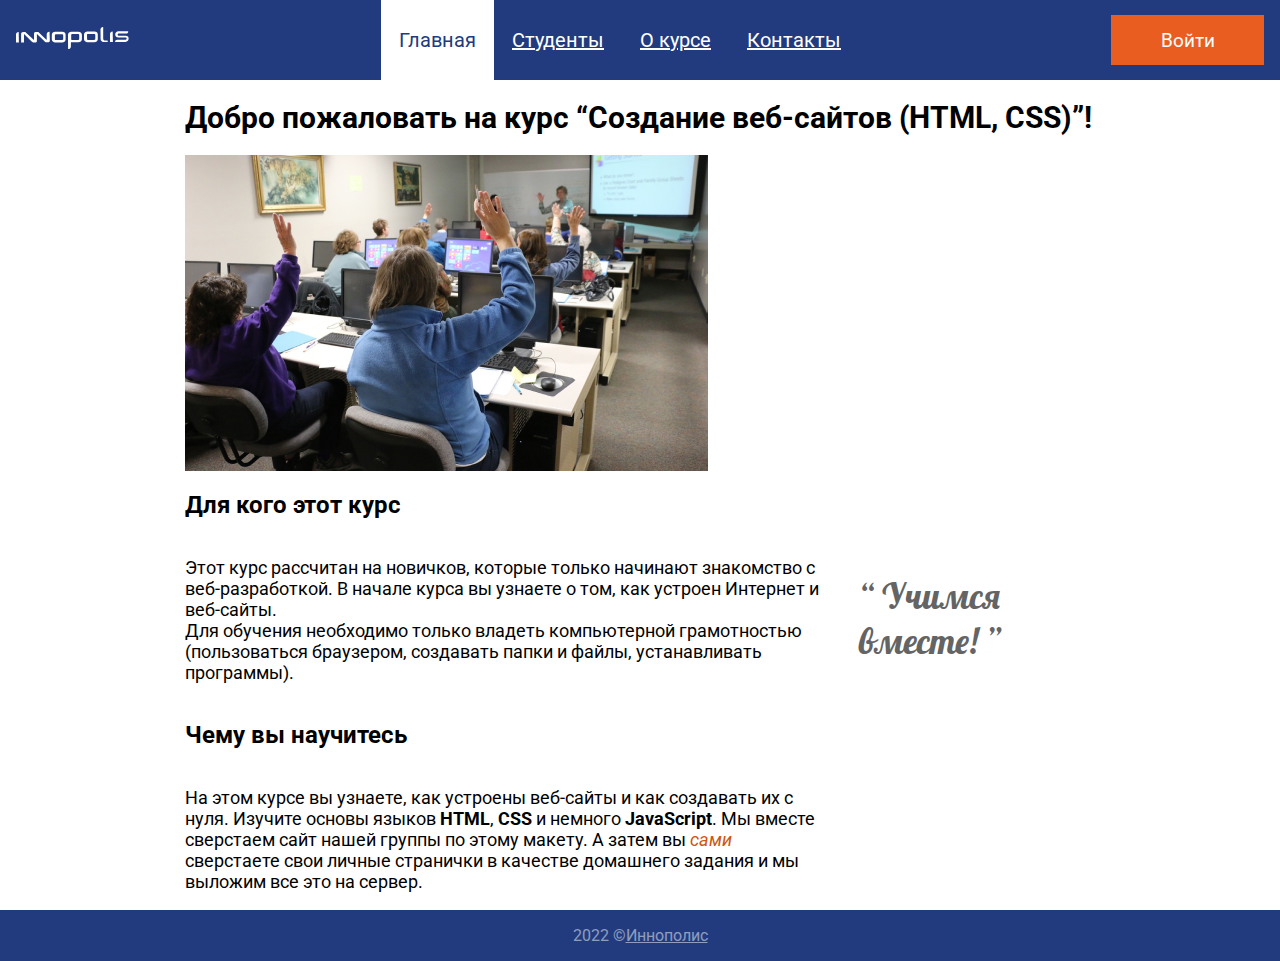
<file: index.html>
<!DOCTYPE html>
<html lang="ru">

<head>
    <meta charset="UTF-8">
    <meta http-equiv="X-UA-Compatible" content="IE=edge">
    <meta name="viewport" content="width=device-width, initial-scale=1.0">
    <link rel="preconnect" href="https://fonts.googleapis.com">
    <link rel="preconnect" href="https://fonts.gstatic.com" crossorigin>
    <link href="https://fonts.googleapis.com/css2?family=Lobster&family=Roboto:ital,wght@0,400;0,700;1,400&display=swap" rel="stylesheet">
    <link rel="stylesheet" href="css/style.css">

    <title>page</title>
</head>

<body class="page">
    <header class="header">

        <a class="logo" href='#'> <img class="logo-img" src="img/logo.svg" alt="logo"></a>


        <ul class="menu">
            <li><a class="menu-link active-link" href="#">Главная</a></li>
            <li><a class="menu-link" href="pages/students.html">Студенты</a></li>
            <li><a class="menu-link" href="#">О курсе</a></li>
            <li><a class="menu-link" href="#">Контакты</a></li>
        </ul>
        <a class="login-button" href="login.html">Войти</a>

        <div class="login-popup">
            <h2 class="login-heading">Войти на сайт</h2>
            <form class="login-form" action="" method="get">
                <input class="login-input" name="login" type="text" placeholder="Логин" required="">
                <input class="password-input" name="password" type="password" placeholder="пароль" required="">
                <button class="popup-button" type="submit">Войти</button>
            </form>
        </div>

    </header>
    <main class="main">
        <h1 class="main-heading">Добро пожаловать на курс “Создание веб-сайтов (HTML, CSS)”!</h1>
        <img class="class-photo" src="img/class.jpg" alt="img" width="523" height="316">
        <h2>Для кого этот курс</h2>
        <div class="intro-wrapper">
               <p class="intro-text">Этот курс рассчитан на новичков, которые только начинают знакомство с веб-разработкой. В начале курса вы узнаете о том, как устроен Интернет и веб-сайты. <br> Для обучения необходимо только владеть компьютерной грамотностью (пользоваться
                браузером, создавать папки и файлы, устанавливать программы). </p>
              
                <aside class="intro-aside">
                    <blockquote>
                        &#8220; Учимся <br>   вместе! &#8221;
                    </blockquote>
                </aside>
        </div>   

            <h2>Чему вы научитесь</h2>

            <p class="intro-text">На этом курсе вы узнаете, как устроены веб-сайты и как создавать их с нуля. Изучите основы языков
                <strong>HTML</strong>, <strong>CSS</strong> и немного <strong>JavaScript</strong>. Мы вместе сверстаем сайт нашей группы по этому макету. А затем вы
                <em>сами</em> сверстаете свои личные странички в качестве домашнего задания и мы выложим все это на сервер.
            </p>
        

        
    </main>
    <footer class="footer">
        <p class="copywrite">2022 &copy<a class="innop-link" href="https://innopolis.com/">Иннополиc</a></p>
    </footer>
    <script defer src="js/login-popup.js"></script>
</body>

</html>
</file>
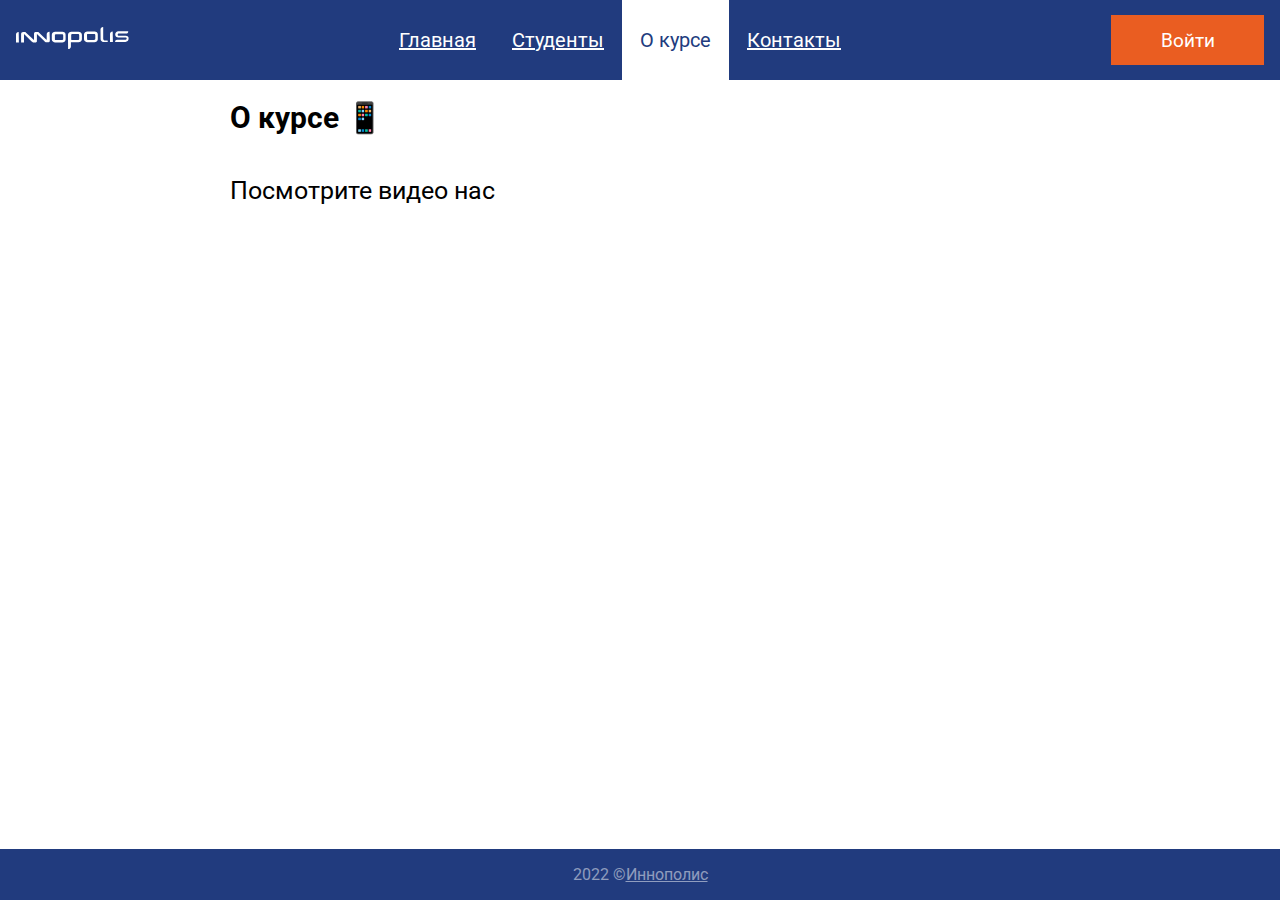
<file: pages/about.html>
<!DOCTYPE html>
<html lang="ru">

<head>
    <meta charset="UTF-8">
    <meta http-equiv="X-UA-Compatible" content="IE=edge">
    <meta name="viewport" content="width=device-width, initial-scale=1.0">
    <link rel="preconnect" href="https://fonts.googleapis.com">
    <link rel="preconnect" href="https://fonts.gstatic.com" crossorigin>
    <link href="https://fonts.googleapis.com/css2?family=Roboto:ital,wght@0,400;0,700;1,400&display=swap" rel="stylesheet">
    <link rel="stylesheet" href="..//css/style.css">

    <title>page</title>
</head>

<body class="page">
    <header class="header">

        <a class="logo" href='#'> <img class="logo-img" src="../img/logo.svg" alt="logo"></a>


        <ul class="menu">
            <li><a class="menu-link " href="../index.html">Главная</a></li>
            <li><a class="menu-link" href="students.html">Студенты</a></li>
            <li><a class="menu-link active-link" href="#">О курсе</a></li>
            <li><a class="menu-link" href="adress.html">Контакты</a></li>
        </ul>
        <a class="login-button" href="login.html">Войти</a>

        <div class="login-popup">
            <h2 class="login-heading">Войти на сайт</h2>
            <form class="login-form" action="" method="get">
                <input class="login-input" name="login" type="text" placeholder="Логин" required="">
                <input class="password-input" name="password" type="password" placeholder="пароль" required="">
                <button class="popup-button" type="submit">Войти</button>
            </form>
        </div>

    </header>
    <main class="main main-about">
        <h1 class="main-heading">О курсе 📱</h1>
        <h2 class="about-text">Посмотрите видео нас</h2>
        <iframe class="about-video" width="560" height="315" src="https://www.youtube.com/embed/gS2lMloho3k" title="YouTube video player" frameborder="0" allow="accelerometer; autoplay; clipboard-write; encrypted-media; gyroscope; picture-in-picture" allowfullscreen></iframe>
    </main>
    <footer class="footer">
        <p class="copywrite">2022 &copy<a class="innop-link" href="https://innopolis.com/">Иннополиc</a></p>
    </footer>
    <script defer src="../js/login-popup.js"></script>
</body>

</html>
</file>
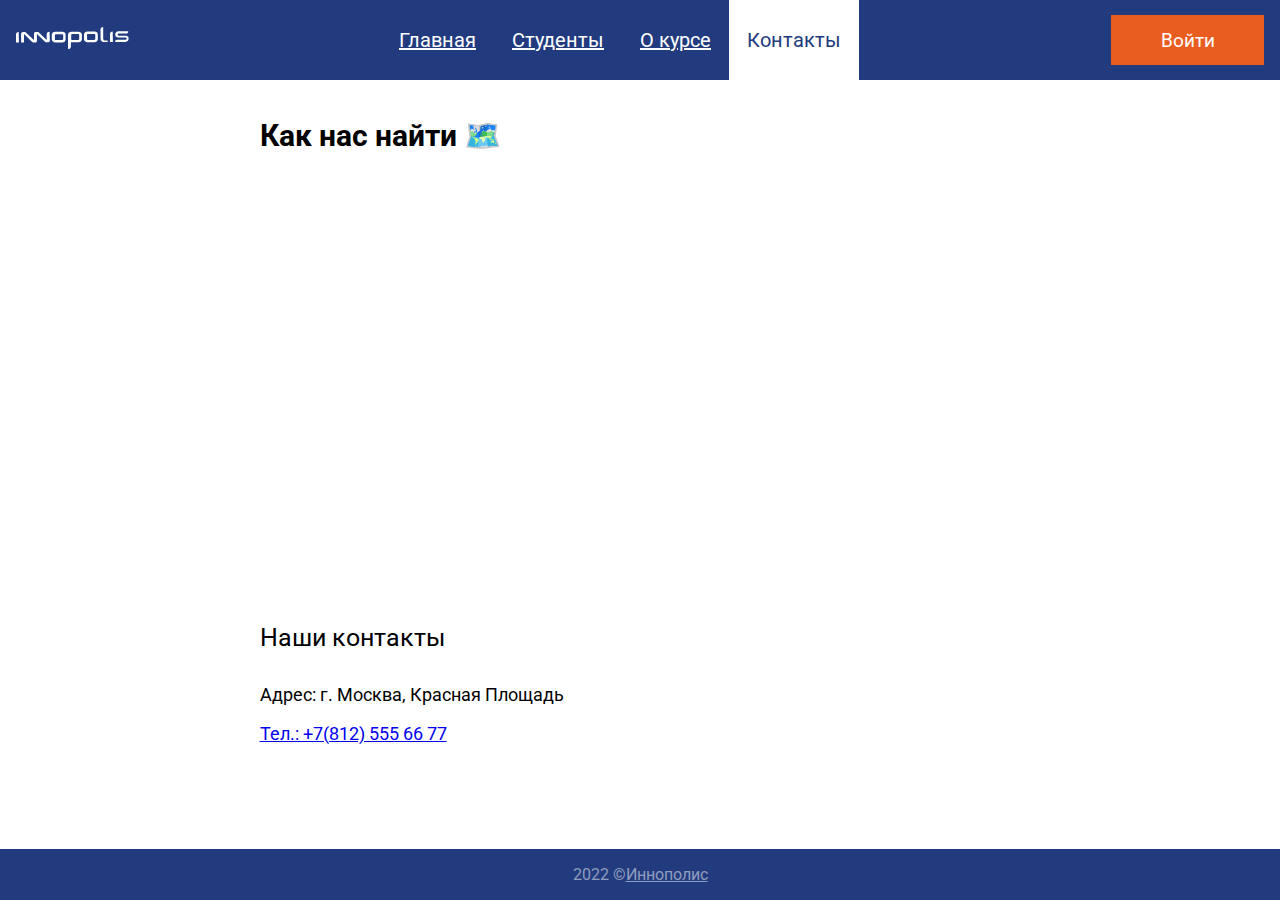
<file: pages/adress.html>
<!DOCTYPE html>
<html lang="ru">

<head>
    <meta charset="UTF-8">
    <meta http-equiv="X-UA-Compatible" content="IE=edge">
    <meta name="viewport" content="width=device-width, initial-scale=1.0">
    <link rel="preconnect" href="https://fonts.googleapis.com">
    <link rel="preconnect" href="https://fonts.gstatic.com" crossorigin>
    <link href="https://fonts.googleapis.com/css2?family=Roboto:ital,wght@0,400;0,700;1,400&display=swap" rel="stylesheet">
    <link rel="stylesheet" href="../css/style.css">
    <title>page</title>
</head>

<body class="page">
    <header class="header">

        <a class="logo" href='#'> <img class="logo-img" src="../img/logo.svg" alt="logo"></a>
        <ul class="menu">
            <li><a class="menu-link" href="../index.html">Главная</a></li>
            <li><a class="menu-link" href="students.html">Студенты</a></li>
            <li><a class="menu-link" href="about.html">О курсе</a></li>
            <li><a class="menu-link active-link" href="#">Контакты</a></li>
        </ul>
        <a class="login-button" href="login.html">Войти</a>

        <div class="login-popup">
            <h2 class="login-heading">Войти на сайт</h2>
            <form class="login-form" action="" method="get">
                <input class="login-input" name="login" type="text" placeholder="Логин" required="">
                <input class="password-input" name="password" type="password" placeholder="пароль" required="">
                <button class="popup-button" type="submit">Войти</button>
            </form>
        </div>

    </header>
    <main class="main contacts-about">
        <h1 class="main-heading about-heading">Как нас найти 🗺️️</h1>

        <div class="map"><iframe src="https://yandex.ru/map-widget/v1/?um=constructor%3A140e068909bfccd7d534b26d5b53db62ce3a99fcc753546ccfa451c19cdbdeb3&amp;source=constructor" width="100%" height="400" frameborder="0"></iframe></div>

        <h2 class="about-text-heading">Наши контакты</h2>

        <address class="about-adress">
            <p>Адрес: г. Москва, Красная Площадь</p>
            <a class="about-tel" href="tel:+78125556677">Тел.: +7(812) 555 66 77</a>
        </address>  
    </main>
    <footer class="footer">
        <p class="copywrite">2022 &copy<a class="innop-link" href="https://innopolis.com/">Иннополиc</a></p>
    </footer>
    <script defer src="../js/login-popup.js"></script>
</body>

</html>
</file>
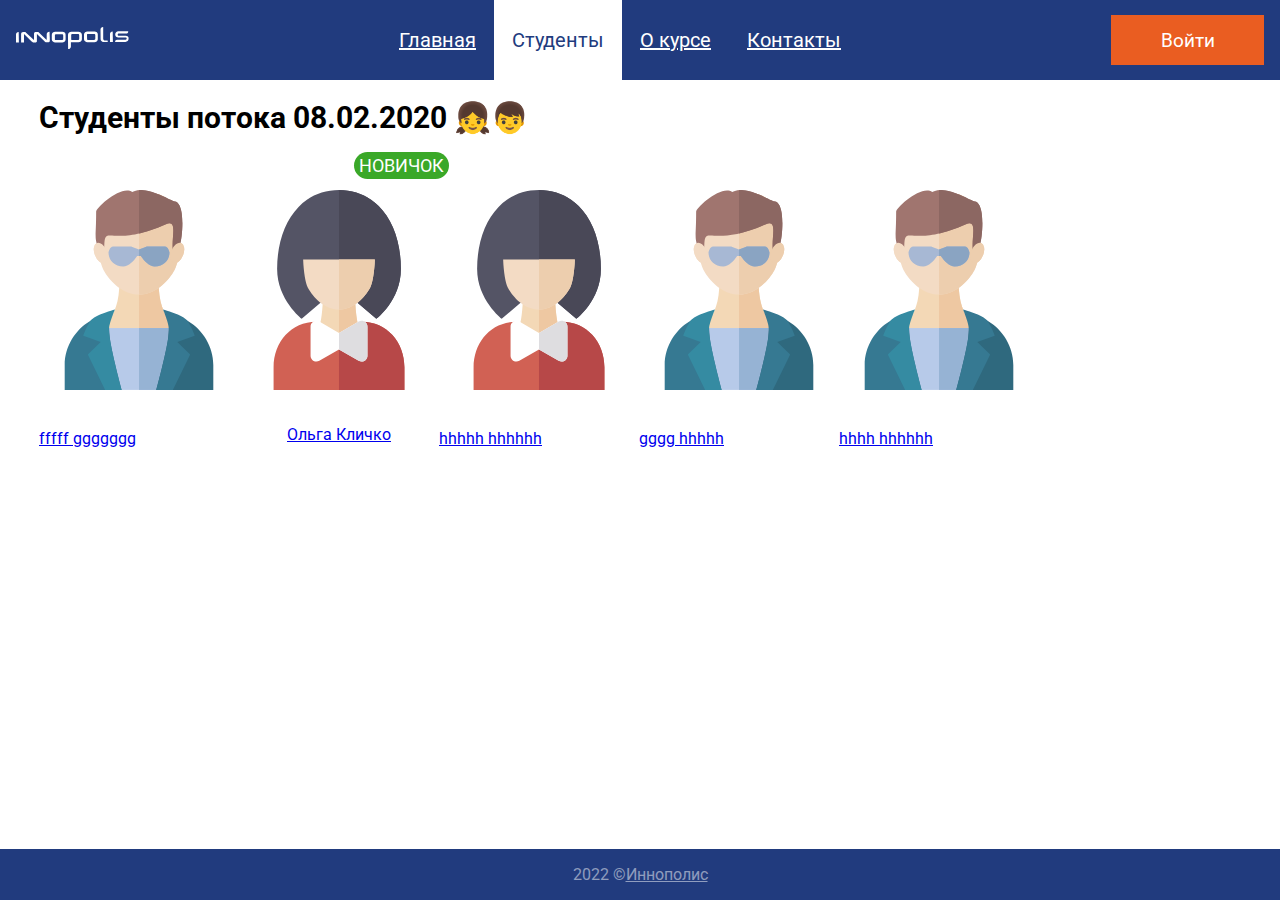
<file: pages/students.html>
<!DOCTYPE html>
<html lang="ru">

<head>
    <meta charset="UTF-8">
    <meta http-equiv="X-UA-Compatible" content="IE=edge">
    <meta name="viewport" content="width=device-width, initial-scale=1.0">
    <link rel="preconnect" href="https://fonts.googleapis.com">
    <link rel="preconnect" href="https://fonts.gstatic.com" crossorigin>
    <link href="https://fonts.googleapis.com/css2?family=Roboto:ital,wght@0,400;0,700;1,400&display=swap" rel="stylesheet">
    <link rel="stylesheet" href="../css/style.css">
    <title>page</title>
</head>

<body class="page">
    <header class="header">

        <a class="logo" href='#'> <img class="logo-img" src="../img/logo.svg" alt="logo"></a>
        <ul class="menu">
            <li><a class="menu-link" href="../index.html">Главная</a></li>
            <li><a class="menu-link active-link" href="#">Студенты</a></li>
            <li><a class="menu-link" href="about.html">О курсе</a></li>
            <li><a class="menu-link" href="adress.html">Контакты</a></li>
        </ul>
        <a class="login-button" href="login.html">Войти</a>

        <div class="login-popup">
            <h2 class="login-heading">Войти на сайт</h2>
            <form class="login-form" action="" method="get">
                <input class="login-input" name="login" type="text" placeholder="Логин" required="">
                <input class="password-input" name="password" type="password" placeholder="пароль" required="">
                <button class="popup-button" type="submit">Войти</button>
            </form>
        </div>

    </header>
    <main class="main main-students">
        <h1 class="main-heading">Студенты потока 08.02.2020 👧👦</h1>
        <div class="students">
            <a class="student-link" href="#">
                <div class="card">
                    <img src="../img/men.svg" alt="аватар студента" width="200" height="270">
                    <p class="name">fffff ggggggg</p>
                </div>
            </a>

            <a class="student-link" href="me.html" >
            <div class="card novice">
               <img src="../img/women.svg" alt="аватар студента" width="200" height="270">
                <p class="name">Ольга Кличко</p>
            </div>
            </a>

            <a class="student-link" href="#">
                <div class="card">
                    <img src="../img/women.svg" alt="аватар студента" width="200" height="270">
                    <p class="name">hhhhh hhhhhh</p>
                </div>
            </a>

            <a class="student-link" href="#">
                <div class="card">
                    <img src="../img/men.svg" alt="аватар студента" width="200" height="270">
                    <p class="name">gggg hhhhh</p>
                </div>
            </a>

            <a class="student-link" href="#">
                <div class="card">
                    <img src="../img/men.svg" alt="аватар студента" width="200" height="270">
                    <p class="name">hhhh hhhhhh</p>
                </div>
            </a>

        </div>
    </main>
    <footer class="footer">
        <p class="copywrite">2022 &copy<a class="innop-link" href="https://innopolis.com/">Иннополиc</a></p>
    </footer>
    <script defer src="../js/login-popup.js"></script>
</body>

</html>
</file>
<file: css/style.css>
html {
    justify-content: space-around;
    display: flex;
    height: 100%;
    align-items: stretch;
}

.page {
    display: flex;
    flex-direction: column;
    margin: 0%;
    font-family: 'Roboto', Arial, sans-serif;
    min-width: 400px;
    width: 100%;
    min-height: 100vh;
}

.header {
    box-sizing: border-box;
    margin: 0 auto;
    width: 100%;
    max-width: 1300px;
    padding: 0 16px;
    min-height: 80px;
    display: flex;
    flex-shrink: 0;
    justify-content: space-between;
    align-items: center;
    background-color: #213B7E;
}

.menu {
    display: flex;
    align-self: stretch;
    list-style: none;
    margin: 0;
    padding: 0;
}

.menu>li {
    display: flex;
}

.menu-link {
    font-family: 'Roboto', Arial, sans-serif;
    font-style: normal;
    font-weight: 400;
    font-size: 20px;
    color: white;
    display: flex;
    align-items: center;
    padding: 0 18px;
}

.menu-link:hover {
    color: #213B7E;
    background-color: white;
    text-decoration: none;
}

.login-button {
    font-family: 'Roboto', Arial, sans-serif;
    font-style: normal;
    font-weight: 400;
    font-size: 19px;
    color: white;
    text-decoration: none;
    background-color: #EA5D21;
    display: flex;
    justify-content: center;
    align-items: center;
    width: 153px;
    min-height: 50px;
}


/* login popup */

.login-popup {
    display: none;
    position: fixed;
    z-index: 2;
    left: 50%;
    transform: translate(-50%, 100%);
    box-sizing: border-box;
    width: 100%;
    max-width: 500px;
    min-height: 418px;
    padding: 26px 28px 56px;
    background-color: white;
    border: 1px solid #213B7E;
    box-shadow: 5px 5px 4px 0 rgba(0, 0, 0, 0.25);
}

.login-form>input {
    width: 100%;
    box-sizing: border-box;
    max-width: 444px;
    min-height: 55px;
    margin-bottom: 56px;
    border: 1px solid #808080;
    padding: 0 1em;
}


/* main */

.main {
    align-items: flex-start;
    box-sizing: border-box;
    width: 100%;
    max-width: 911px;
    margin: 0 auto;
    display: flex;
    flex-grow: 1;
    flex-direction: column;
}

.main-heading {
    font-family: 'Roboto', Arial, sans-serif;
    font-style: normal;
    font-weight: 700;
    font-size: 30px;
    line-height: 1.17;

}

.class-photo {
    max-width: 523px;
    height: auto;
}

.second-heading {
font-family: 'Roboto', Arial, sans-serif;   
font-style: normal;
font-weight: 400;
font-size: 25px;
line-height: 1.2;
display: flex;
align-items: center;
}

.intro-wrapper{
    display: flex;
    flex-wrap: wrap;
}

.intro-aside {
    font-family: 'Lobster', Arial, sans-serif;
    font-style: normal;
    font-weight: 400;
    font-size: 35px;
    line-height: 45px;
    color:rgba(100, 100, 100, 1);
}

.intro-text {
    max-width: 634px;
    font-family: 'Roboto', Arial, sans-serif;
    font-style: normal;
    font-weight: 400;
    font-size: 18px;
    line-height: 21px;
}

em {
    color: #CF5510;
    font-style: italic;
}

.discribe {
    display: flex;
}


/* students */

.students {
    display: flex;
    flex-wrap: wrap;
}

.main-students {
    max-width: 1202px;
}

.novice {
    position: relative;
    display: flex;
    flex-direction: column;
    box-sizing: border-box;
}

.novice::before {
    position: absolute;
    right: -10px;
    top: -3px;
    content: "НОВИЧОК";
    font-size: 18px;
    color: white;
    background-color: #3AA828;
    border-radius: 20px;
    padding: 3px 5px;
 }

.name {
    align-self: center;
    margin: 0%;
}

.student-link {
    display: flex;
    flex-direction: column;
    align-items: center;
    box-sizing: border-box;
    height: 350px;
}


/* About */
.main-about {
    max-width: 820px;
    align-items: flex-start;
}
.about-text {
    font-family: 'Roboto', Arial, sans-serif;
    font-style: normal;
    font-weight: 400;
    font-size: 25px;
    line-height: 1.2;
}

.contacts-heading{
    max-width: 820px;
}

.about-video {
width: 100%;
min-height: 550px;
}

/* contacts */
.contacts-about{
    max-width: 1268px;
    }

.about-heading {
    max-width: 820px;
    margin: 3% 40% 3% 20%;
}
.contacts-text-heading {
    max-width: 820px;
    margin: 0 auto;
    font-family: 'Roboto', Arial, sans-serif;
    font-style: normal;
    font-weight: 400;
    font-size: 25px;
    line-height: 1.2;
}
.about-text-heading {
    max-width: 820px;
    margin: 1% 40% 1% 20%;
    font-family: 'Roboto', Arial, sans-serif;
    font-style: normal;
    font-weight: 400;
    font-size: 25px;
    line-height: 1.2;
}

.about-adress {
    margin: 0% 40% 0% 20%;
}
.about-adress, .about-tel {
    max-width: 820px;
    font-family: 'Roboto', Arial, sans-serif;
    font-style: normal;
    font-weight: 400;
    font-size: 18px;
    line-height: 1.2;
}

.map{
    width: 100%;
    margin-bottom: 15px;
}
/* footer */

.footer {
    box-sizing: border-box;
    margin: 0 auto;
    width: 100%;
    max-width: 1300px;
    padding: 0 16px;
    background-color: rgb(33, 59, 126);
    display: flex;
    flex-grow: 0;
    justify-content: center;
    align-items: center;
}

.copywrite {
    color: rgba(255, 255, 255, 0.5);
}

.innop-link {
    color: rgba(255, 255, 255, 0.5);
}


/* Responsive */

@media (max-width: 800px) {
    .header {
        width: 100%;
        padding: 1em 16px;
        gap: 1em;
        display: flex;
        flex-wrap: wrap;
        flex-direction: column;
    }
    .logo {
        width: 100%;
        min-height: 80px;
    }
    .logo-img {
        width: 100%;
        min-height: 80px;
    }
    .menu {
        display: flex;
        flex-wrap: wrap;
        justify-content: center;
    }
    .login-button {
        justify-content: center;
    }
    .main {
        width: 100%;
    }
    .class-photo {
        width: 100%;
    }
    .footer {
        width: 100%;
    }
    .menu-link {
        padding: 18px 18px;
    }
}


/* JS */

.active-link {
    color: #213B7E;
    background-color: white;
    text-decoration: none;
}

.show-popup {
    display: block;
}
</file>
